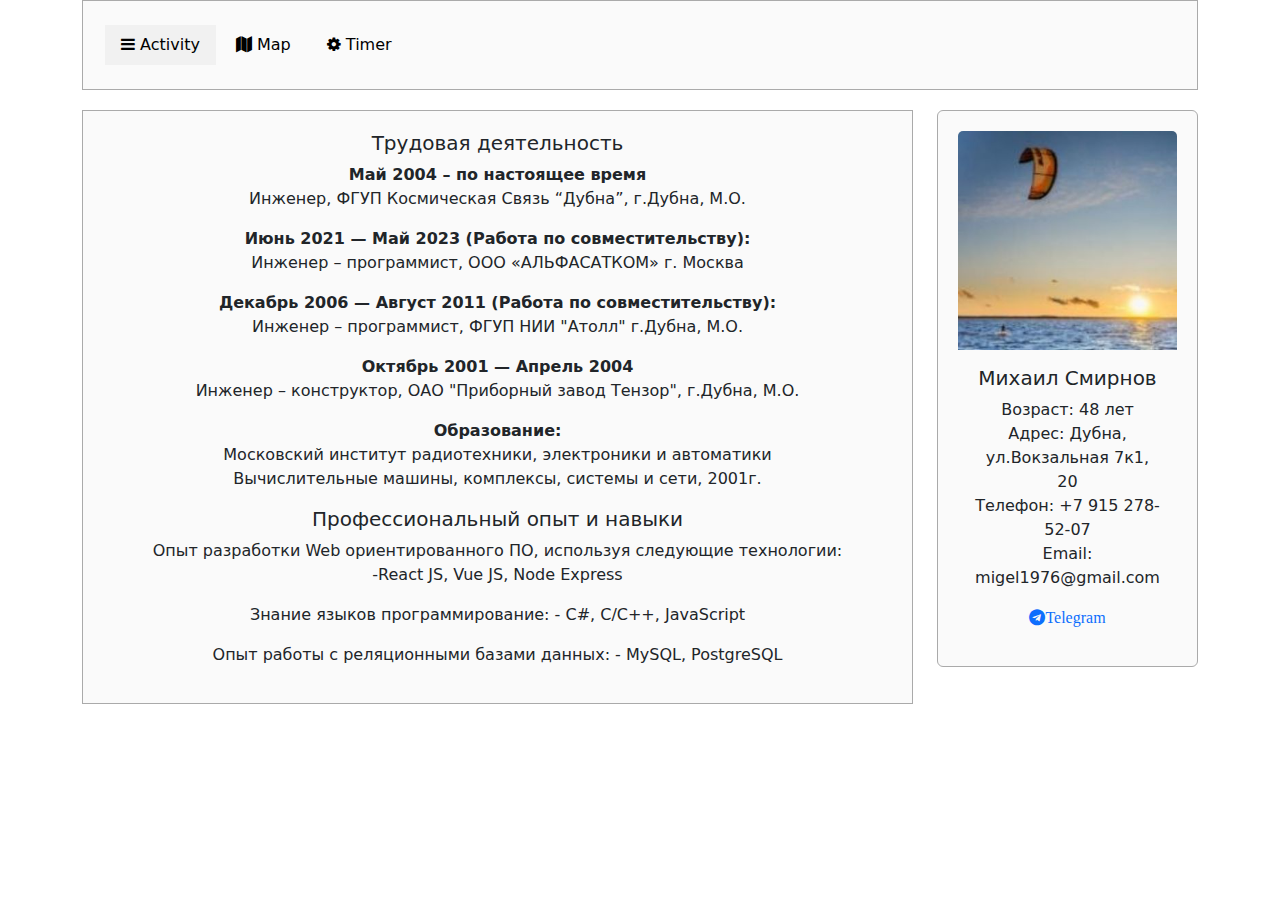
<file: index.html>
<!DOCTYPE html>
<html>
    <head>
        <meta name="viewport" content="width=device-width, initial-scale=1">
        <title>
            Activity page
        </title>
        <script src="https://api-maps.yandex.ru/2.1/?apikey=5cca4bb0-3a00-417e-983f-03cb441d1b4f&lang=ru_RU" type="text/javascript"></script>
        <link href="https://cdn.jsdelivr.net/npm/bootstrap@5.3.3/dist/css/bootstrap.min.css" rel="stylesheet" integrity="sha384-QWTKZyjpPEjISv5WaRU9OFeRpok6YctnYmDr5pNlyT2bRjXh0JMhjY6hW+ALEwIH" crossorigin="anonymous">
        <script defer src="https://cdn.jsdelivr.net/npm/bootstrap@5.3.3/dist/js/bootstrap.bundle.min.js" integrity="sha384-YvpcrYf0tY3lHB60NNkmXc5s9fDVZLESaAA55NDzOxhy9GkcIdslK1eN7N6jIeHz" crossorigin="anonymous"></script>
        <link rel="stylesheet" href="https://cdnjs.cloudflare.com/ajax/libs/font-awesome/4.7.0/css/font-awesome.min.css">
        <link href="css/style.css" rel="stylesheet">
    </head>
    <body>
        <div class="container">
            <div class="loading-overlay">
                <div class="loading-text">Загрузка...</div>
            </div>
            <!-- <div class="row"
                <div class="col">
                    <img src="img/Frame 2.png"
                </div>
            </div> -->
            <div class="row header">
            <!-- <div class="row"> -->
             <div class="col">
                <!-- <nav class="nav navbar-inverse navbar-fixed-top block"> -->
                <!-- <nav class="nav navbar-inverse navbar-fixed-top block"> -->
                <ui class="nav block">
                    <li class="nav-item">
                        <a class="nav-link active" href="index.html">
                            <i class="fa fa-bars"></i>
                            Activity
                        </a>
                    </li>
                    <li class="nav-item">
                        <a class="nav-link" href="map.html">
                            <i class="fa fa-map" aria-hidden="true"></i>
                            Map
                        </a>
                    </li>
                    <li class="nav-item">
                        <a class="nav-link" href="timer.html">
                            <i class="fa fa-gear"></i>
                            Timer
                        </a>
                    </li>
                </ui>
                <!-- </nav> -->
             </div>
            </div>
            <div class="content">
                <section class="row">
                    <div class="col-9 overflow-auto">
                        <div class="block">
                                <h5>Трудовая деятельность</h5>
                                <p><b>Май 2004 – по настоящее время</b></br>
                                Инженер, ФГУП Космическая Связь “Дубна”, г.Дубна‚ М.О.<br>
                                
                                <p><b>Июнь 2021 — Май 2023 (Работа по совместительству):</b><br>
                                Инженер – программист, ООО «АЛЬФАСАТКОМ» г. Москва<br>

                                <p><b>Декабрь 2006 — Август 2011 (Работа по совместительству):</b></br>
                                Инженер – программист, ФГУП НИИ "Атолл" г.Дубна‚ М.О.<br>

                                <p><b>Октябрь 2001 — Апрель 2004</b><br>
                                Инженер – конструктор, ОАО "Приборный завод Тензор"‚ г.Дубна‚ М.О.<br>

                                <p><b>Образование:</b><br>
                                Московский институт радиотехники, электроники и автоматики<br>
                                Вычислительные машины, комплексы, системы и сети, 2001г.</p>
                                
                                <h5>Профессиональный опыт и навыки</h5>
                                <p>Опыт разработки Web ориентированного ПО, используя следующие технологии:<br>
                                -React JS, Vue JS, Node Express<br>
                                
                                <p>Знание языков программирование: 
                                - C#, C/C++, JavaScript<br>
                                
                                <p>Опыт работы с реляционными базами данных: 
                                    - MySQL, PostgreSQL<br>
                                </p>
                        </div>
                    </div>
                    <div class="col">
                        <div class="row">
                            <div class="col">
                                <div class="card block">
                                    <img src="img/kite.png" class="card-img-top" alt="kitesurfing">
                                    <div class="card-body">
                                      <h5 class="card-title">Михаил Смирнов</h5>
                                      <p class="card-text">
                                        Возраст: 48 лет<br>
                                        Адрес: Дубна, ул.Вокзальная 7к1, 20<br>
                                        Телефон: +7 915 278-52-07<br>
                                        Email: migel1976@gmail.com</p>
                                                <a target="_blank" href="https://t.me/mikesmirnov1976">
                                                    <i class="fa fa-telegram" aria-hidden="true">Telegram</i>
                                                </a>
                                    </div>
                                  </div>
                            </div>
                        </div>
                    </div>
                </section>
            </div>
        </div>
        <script src="script.js"></script>
    </body>
</html>
</file>
<file: css/style.css>
.block{
  background: #FAFAFA;
  border: solid 1px #aaa;
  padding-top: 20px;
  padding: 20px;
  text-align: center;
  height: 100%;
}
.nav-link{
    color: black; 
    background: #FAFAFA;
    border: none;
    color: black; 
    text-align: center;
    text-decoration: none;
    display: inline-block;
    font-size: 16px;
    margin: 4px 2px;
    cursor: pointer;
  }

  .active {
    background: #F1F1F1;
  }

  .header{
    padding-bottom: 20px;
  }

  .loading-overlay{
    position: fixed;
    top:0;
    left:0;
    width: 100%;
    height: 100%;
    background-color: #333;
    display: flex;
    justify-content: center;
    align-items: center;
    z-index: 999;
    opacity: 1;
    pointer-events: none;
    transition: opacity 0.5s;
  }

  .loading-text{
    /* color:white; */
    color:blue;
    font-size: 24px;
  }

  .fade-out{
    opacity: 0;
    visibility: hidden;
  }

  #ymap{
    width: 1200px;
    height: 400px;
  }
</file>
